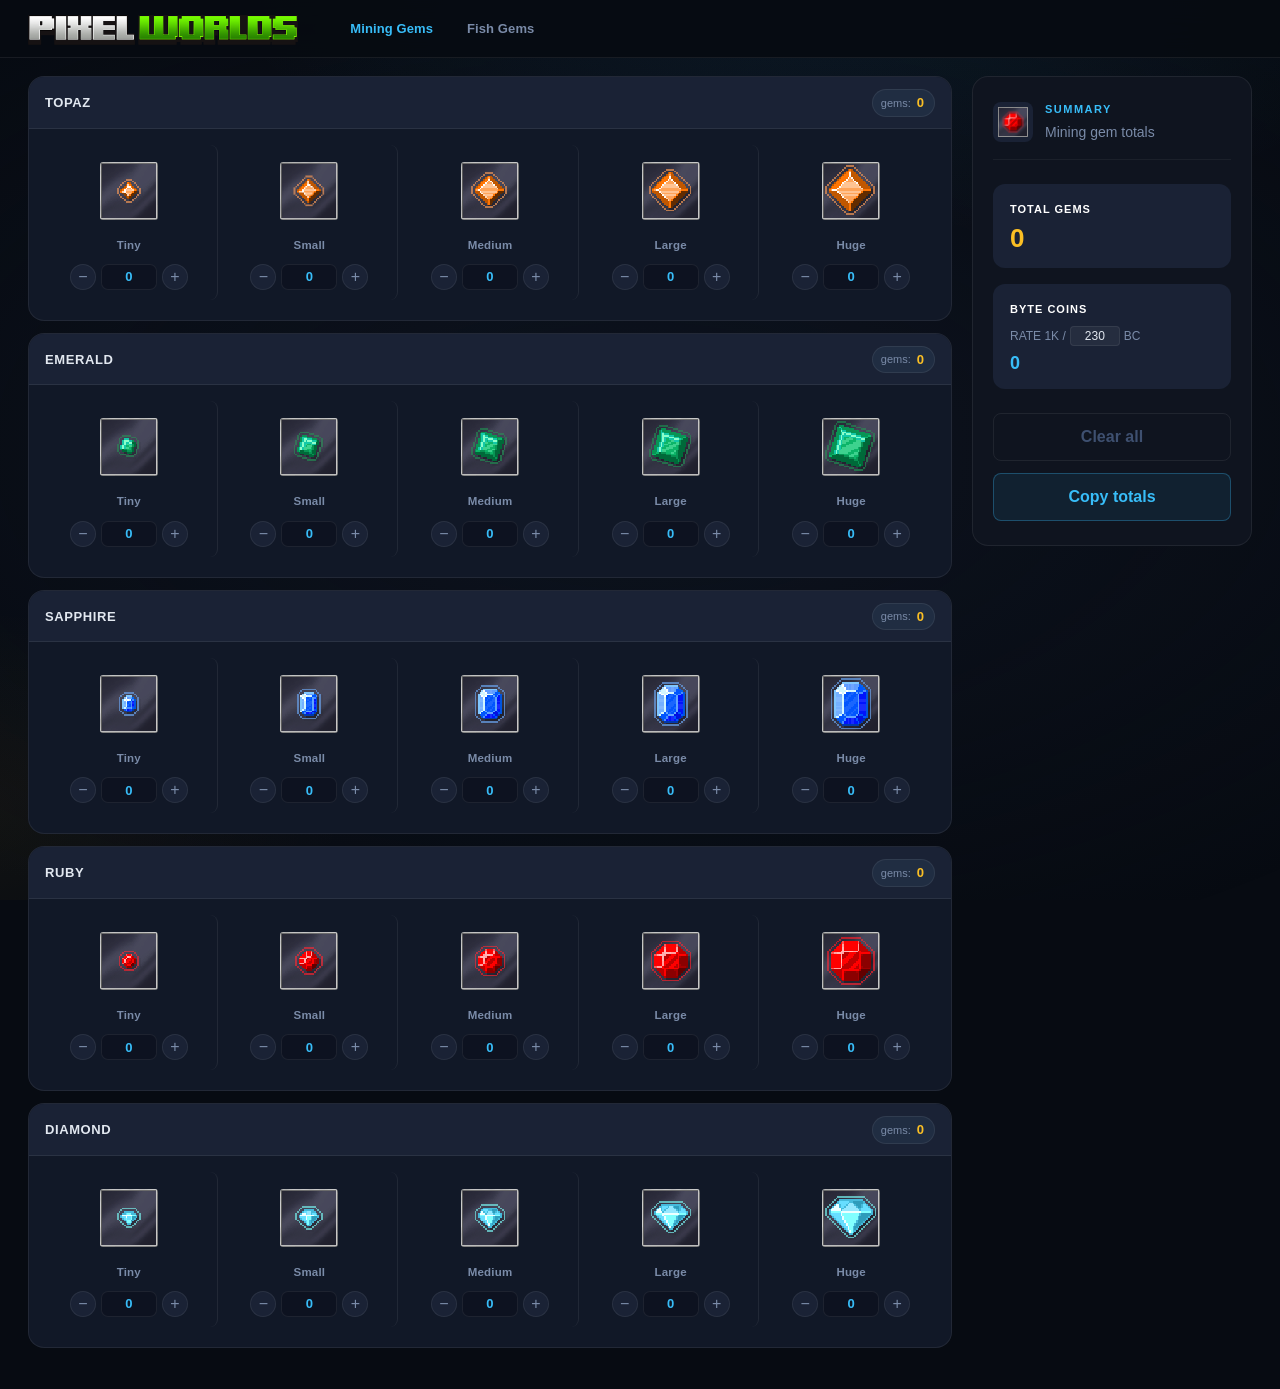
<file: index.html>
<!DOCTYPE html>
<html lang="en">

<head>
  <meta charset="UTF-8" />
  <meta name="viewport" content="width=device-width, initial-scale=1.0" />
  <title>PW Gems Calculator</title>
  <!-- Content Security Policy -->
  <meta http-equiv="Content-Security-Policy"
    content="default-src 'self'; script-src 'self' 'unsafe-inline'; style-src 'self' 'unsafe-inline' https://fonts.googleapis.com; font-src 'self' https://fonts.gstatic.com; img-src 'self' data:; connect-src 'self';">
  <meta name="description" content="Pixel Worlds Gemstone &amp; Fish gems calculator." />
  <link rel="icon" type="image/png" href="favicon.png" />
  <link rel="stylesheet" href="style.css" />
  <link rel="preconnect" href="https://fonts.googleapis.com" />
  <link rel="preconnect" href="https://fonts.gstatic.com" crossorigin />
  <link href="https://fonts.googleapis.com/css2?family=Inter:wght@300;400;500;600;700&display=swap" rel="stylesheet" />
</head>

<body>
  <!-- Page transition overlay -->
  <div id="page-transition" class="page-transition"></div>

  <!-- Background -->
  <div class="bg-overlay"></div>

  <!-- Header -->
  <header class="site-header" id="site-header">
    <div class="header-inner">
      <a href="index.html" class="logo-link">
        <img src="images/logo.png" alt="PW Gems" class="logo" id="logo" / loading="lazy" decoding="async">
      </a>
      <nav class="nav-links">
        <a href="index.html" class="nav-link active" id="nav-mining">Mining Gems</a>
        <a href="fish.html" class="nav-link" id="nav-fish">Fish Gems</a>
      </nav>
    </div>
  </header>

  <!-- Main content -->
  <main class="main-layout">
    <!-- Gem cards grid -->
    <section class="gems-grid" id="gems-grid">

      <!-- Topaz -->
      <div class="gem-card" data-gem="topaz">
        <div class="gem-card-header">
          <h2 class="gem-name">Topaz</h2>
          <div class="gem-total-display">
            <span class="gem-total-label">gems:</span>
            <span class="gem-total-value" id="topaz-total">0</span>
          </div>
        </div>
        <div class="gem-sizes">
          <div class="gem-size-row" data-gem="topaz" data-size="tiny" data-value="3">
            <img src="images/gems/Topaz_(Tiny).png" alt="Topaz Tiny" class="gem-img" / loading="lazy" decoding="async">
            <span class="size-label">Tiny</span>
            <div class="counter-controls">
              <button class="btn-dec" aria-label="Decrease">−</button>
              <input type="number" class="gem-input" value="0" min="0" id="topaz-tiny" />
              <button class="btn-inc" aria-label="Increase">+</button>
            </div>
            <span class="gem-value-label">+<span class="calc-val">0</span></span>
          </div>
          <div class="gem-size-row" data-gem="topaz" data-size="small" data-value="6">
            <img src="images/gems/Topaz_(Small).png" alt="Topaz Small" class="gem-img" / loading="lazy"
              decoding="async">
            <span class="size-label">Small</span>
            <div class="counter-controls">
              <button class="btn-dec" aria-label="Decrease">−</button>
              <input type="number" class="gem-input" value="0" min="0" id="topaz-small" />
              <button class="btn-inc" aria-label="Increase">+</button>
            </div>
            <span class="gem-value-label">+<span class="calc-val">0</span></span>
          </div>
          <div class="gem-size-row" data-gem="topaz" data-size="medium" data-value="12">
            <img src="images/gems/Topaz_(Medium).png" alt="Topaz Medium" class="gem-img" / loading="lazy"
              decoding="async">
            <span class="size-label">Medium</span>
            <div class="counter-controls">
              <button class="btn-dec" aria-label="Decrease">−</button>
              <input type="number" class="gem-input" value="0" min="0" id="topaz-medium" />
              <button class="btn-inc" aria-label="Increase">+</button>
            </div>
            <span class="gem-value-label">+<span class="calc-val">0</span></span>
          </div>
          <div class="gem-size-row" data-gem="topaz" data-size="large" data-value="30">
            <img src="images/gems/Topaz_(Large).png" alt="Topaz Large" class="gem-img" / loading="lazy"
              decoding="async">
            <span class="size-label">Large</span>
            <div class="counter-controls">
              <button class="btn-dec" aria-label="Decrease">−</button>
              <input type="number" class="gem-input" value="0" min="0" id="topaz-large" />
              <button class="btn-inc" aria-label="Increase">+</button>
            </div>
            <span class="gem-value-label">+<span class="calc-val">0</span></span>
          </div>
          <div class="gem-size-row" data-gem="topaz" data-size="huge" data-value="90">
            <img src="images/gems/Topaz_(Huge).png" alt="Topaz Huge" class="gem-img" / loading="lazy" decoding="async">
            <span class="size-label">Huge</span>
            <div class="counter-controls">
              <button class="btn-dec" aria-label="Decrease">−</button>
              <input type="number" class="gem-input" value="0" min="0" id="topaz-huge" />
              <button class="btn-inc" aria-label="Increase">+</button>
            </div>
            <span class="gem-value-label">+<span class="calc-val">0</span></span>
          </div>
        </div>
      </div>

      <!-- Emerald -->
      <div class="gem-card" data-gem="emerald">
        <div class="gem-card-header">
          <h2 class="gem-name">Emerald</h2>
          <div class="gem-total-display">
            <span class="gem-total-label">gems:</span>
            <span class="gem-total-value" id="emerald-total">0</span>
          </div>
        </div>
        <div class="gem-sizes">
          <div class="gem-size-row" data-gem="emerald" data-size="tiny" data-value="5">
            <img src="images/gems/Emerald_(Tiny).png" alt="Emerald Tiny" class="gem-img" / loading="lazy"
              decoding="async">
            <span class="size-label">Tiny</span>
            <div class="counter-controls">
              <button class="btn-dec" aria-label="Decrease">−</button>
              <input type="number" class="gem-input" value="0" min="0" id="emerald-tiny" />
              <button class="btn-inc" aria-label="Increase">+</button>
            </div>
            <span class="gem-value-label">+<span class="calc-val">0</span></span>
          </div>
          <div class="gem-size-row" data-gem="emerald" data-size="small" data-value="10">
            <img src="images/gems/Emerald_(Small).png" alt="Emerald Small" class="gem-img" / loading="lazy"
              decoding="async">
            <span class="size-label">Small</span>
            <div class="counter-controls">
              <button class="btn-dec" aria-label="Decrease">−</button>
              <input type="number" class="gem-input" value="0" min="0" id="emerald-small" />
              <button class="btn-inc" aria-label="Increase">+</button>
            </div>
            <span class="gem-value-label">+<span class="calc-val">0</span></span>
          </div>
          <div class="gem-size-row" data-gem="emerald" data-size="medium" data-value="20">
            <img src="images/gems/Emerald_(Medium).png" alt="Emerald Medium" class="gem-img" / loading="lazy"
              decoding="async">
            <span class="size-label">Medium</span>
            <div class="counter-controls">
              <button class="btn-dec" aria-label="Decrease">−</button>
              <input type="number" class="gem-input" value="0" min="0" id="emerald-medium" />
              <button class="btn-inc" aria-label="Increase">+</button>
            </div>
            <span class="gem-value-label">+<span class="calc-val">0</span></span>
          </div>
          <div class="gem-size-row" data-gem="emerald" data-size="large" data-value="50">
            <img src="images/gems/Emerald_(Large).png" alt="Emerald Large" class="gem-img" / loading="lazy"
              decoding="async">
            <span class="size-label">Large</span>
            <div class="counter-controls">
              <button class="btn-dec" aria-label="Decrease">−</button>
              <input type="number" class="gem-input" value="0" min="0" id="emerald-large" />
              <button class="btn-inc" aria-label="Increase">+</button>
            </div>
            <span class="gem-value-label">+<span class="calc-val">0</span></span>
          </div>
          <div class="gem-size-row" data-gem="emerald" data-size="huge" data-value="100">
            <img src="images/gems/Emerald_(Huge).png" alt="Emerald Huge" class="gem-img" / loading="lazy"
              decoding="async">
            <span class="size-label">Huge</span>
            <div class="counter-controls">
              <button class="btn-dec" aria-label="Decrease">−</button>
              <input type="number" class="gem-input" value="0" min="0" id="emerald-huge" />
              <button class="btn-inc" aria-label="Increase">+</button>
            </div>
            <span class="gem-value-label">+<span class="calc-val">0</span></span>
          </div>
        </div>
      </div>

      <!-- Sapphire -->
      <div class="gem-card" data-gem="sapphire">
        <div class="gem-card-header">
          <h2 class="gem-name">Sapphire</h2>
          <div class="gem-total-display">
            <span class="gem-total-label">gems:</span>
            <span class="gem-total-value" id="sapphire-total">0</span>
          </div>
        </div>
        <div class="gem-sizes">
          <div class="gem-size-row" data-gem="sapphire" data-size="tiny" data-value="10">
            <img src="images/gems/Sapphire_(Tiny).png" alt="Sapphire Tiny" class="gem-img" / loading="lazy"
              decoding="async">
            <span class="size-label">Tiny</span>
            <div class="counter-controls">
              <button class="btn-dec" aria-label="Decrease">−</button>
              <input type="number" class="gem-input" value="0" min="0" id="sapphire-tiny" />
              <button class="btn-inc" aria-label="Increase">+</button>
            </div>
            <span class="gem-value-label">+<span class="calc-val">0</span></span>
          </div>
          <div class="gem-size-row" data-gem="sapphire" data-size="small" data-value="20">
            <img src="images/gems/Sapphire_(Small).png" alt="Sapphire Small" class="gem-img" / loading="lazy"
              decoding="async">
            <span class="size-label">Small</span>
            <div class="counter-controls">
              <button class="btn-dec" aria-label="Decrease">−</button>
              <input type="number" class="gem-input" value="0" min="0" id="sapphire-small" />
              <button class="btn-inc" aria-label="Increase">+</button>
            </div>
            <span class="gem-value-label">+<span class="calc-val">0</span></span>
          </div>
          <div class="gem-size-row" data-gem="sapphire" data-size="medium" data-value="40">
            <img src="images/gems/Sapphire_(Medium).png" alt="Sapphire Medium" class="gem-img" / loading="lazy"
              decoding="async">
            <span class="size-label">Medium</span>
            <div class="counter-controls">
              <button class="btn-dec" aria-label="Decrease">−</button>
              <input type="number" class="gem-input" value="0" min="0" id="sapphire-medium" />
              <button class="btn-inc" aria-label="Increase">+</button>
            </div>
            <span class="gem-value-label">+<span class="calc-val">0</span></span>
          </div>
          <div class="gem-size-row" data-gem="sapphire" data-size="large" data-value="100">
            <img src="images/gems/Sapphire_(Large).png" alt="Sapphire Large" class="gem-img" / loading="lazy"
              decoding="async">
            <span class="size-label">Large</span>
            <div class="counter-controls">
              <button class="btn-dec" aria-label="Decrease">−</button>
              <input type="number" class="gem-input" value="0" min="0" id="sapphire-large" />
              <button class="btn-inc" aria-label="Increase">+</button>
            </div>
            <span class="gem-value-label">+<span class="calc-val">0</span></span>
          </div>
          <div class="gem-size-row" data-gem="sapphire" data-size="huge" data-value="200">
            <img src="images/gems/Sapphire_(Huge).png" alt="Sapphire Huge" class="gem-img" / loading="lazy"
              decoding="async">
            <span class="size-label">Huge</span>
            <div class="counter-controls">
              <button class="btn-dec" aria-label="Decrease">−</button>
              <input type="number" class="gem-input" value="0" min="0" id="sapphire-huge" />
              <button class="btn-inc" aria-label="Increase">+</button>
            </div>
            <span class="gem-value-label">+<span class="calc-val">0</span></span>
          </div>
        </div>
      </div>

      <!-- Ruby -->
      <div class="gem-card" data-gem="ruby">
        <div class="gem-card-header">
          <h2 class="gem-name">Ruby</h2>
          <div class="gem-total-display">
            <span class="gem-total-label">gems:</span>
            <span class="gem-total-value" id="ruby-total">0</span>
          </div>
        </div>
        <div class="gem-sizes">
          <div class="gem-size-row" data-gem="ruby" data-size="tiny" data-value="15">
            <img src="images/gems/Ruby_(Tiny).png" alt="Ruby Tiny" class="gem-img" / loading="lazy" decoding="async">
            <span class="size-label">Tiny</span>
            <div class="counter-controls">
              <button class="btn-dec" aria-label="Decrease">−</button>
              <input type="number" class="gem-input" value="0" min="0" id="ruby-tiny" />
              <button class="btn-inc" aria-label="Increase">+</button>
            </div>
            <span class="gem-value-label">+<span class="calc-val">0</span></span>
          </div>
          <div class="gem-size-row" data-gem="ruby" data-size="small" data-value="30">
            <img src="images/gems/Ruby_(Small).png" alt="Ruby Small" class="gem-img" / loading="lazy" decoding="async">
            <span class="size-label">Small</span>
            <div class="counter-controls">
              <button class="btn-dec" aria-label="Decrease">−</button>
              <input type="number" class="gem-input" value="0" min="0" id="ruby-small" />
              <button class="btn-inc" aria-label="Increase">+</button>
            </div>
            <span class="gem-value-label">+<span class="calc-val">0</span></span>
          </div>
          <div class="gem-size-row" data-gem="ruby" data-size="medium" data-value="60">
            <img src="images/gems/Ruby_(Medium).png" alt="Ruby Medium" class="gem-img" / loading="lazy"
              decoding="async">
            <span class="size-label">Medium</span>
            <div class="counter-controls">
              <button class="btn-dec" aria-label="Decrease">−</button>
              <input type="number" class="gem-input" value="0" min="0" id="ruby-medium" />
              <button class="btn-inc" aria-label="Increase">+</button>
            </div>
            <span class="gem-value-label">+<span class="calc-val">0</span></span>
          </div>
          <div class="gem-size-row" data-gem="ruby" data-size="large" data-value="150">
            <img src="images/gems/Ruby_(Large).png" alt="Ruby Large" class="gem-img" / loading="lazy" decoding="async">
            <span class="size-label">Large</span>
            <div class="counter-controls">
              <button class="btn-dec" aria-label="Decrease">−</button>
              <input type="number" class="gem-input" value="0" min="0" id="ruby-large" />
              <button class="btn-inc" aria-label="Increase">+</button>
            </div>
            <span class="gem-value-label">+<span class="calc-val">0</span></span>
          </div>
          <div class="gem-size-row" data-gem="ruby" data-size="huge" data-value="300">
            <img src="images/gems/Ruby_(Huge).png" alt="Ruby Huge" class="gem-img" / loading="lazy" decoding="async">
            <span class="size-label">Huge</span>
            <div class="counter-controls">
              <button class="btn-dec" aria-label="Decrease">−</button>
              <input type="number" class="gem-input" value="0" min="0" id="ruby-huge" />
              <button class="btn-inc" aria-label="Increase">+</button>
            </div>
            <span class="gem-value-label">+<span class="calc-val">0</span></span>
          </div>
        </div>
      </div>

      <!-- Diamond -->
      <div class="gem-card" data-gem="diamond">
        <div class="gem-card-header">
          <h2 class="gem-name">Diamond</h2>
          <div class="gem-total-display">
            <span class="gem-total-label">gems:</span>
            <span class="gem-total-value" id="diamond-total">0</span>
          </div>
        </div>
        <div class="gem-sizes">
          <div class="gem-size-row" data-gem="diamond" data-size="tiny" data-value="20">
            <img src="images/gems/Diamond_(Tiny).png" alt="Diamond Tiny" class="gem-img" / loading="lazy"
              decoding="async">
            <span class="size-label">Tiny</span>
            <div class="counter-controls">
              <button class="btn-dec" aria-label="Decrease">−</button>
              <input type="number" class="gem-input" value="0" min="0" id="diamond-tiny" />
              <button class="btn-inc" aria-label="Increase">+</button>
            </div>
            <span class="gem-value-label">+<span class="calc-val">0</span></span>
          </div>
          <div class="gem-size-row" data-gem="diamond" data-size="small" data-value="40">
            <img src="images/gems/Diamond_(Small).png" alt="Diamond Small" class="gem-img" / loading="lazy"
              decoding="async">
            <span class="size-label">Small</span>
            <div class="counter-controls">
              <button class="btn-dec" aria-label="Decrease">−</button>
              <input type="number" class="gem-input" value="0" min="0" id="diamond-small" />
              <button class="btn-inc" aria-label="Increase">+</button>
            </div>
            <span class="gem-value-label">+<span class="calc-val">0</span></span>
          </div>
          <div class="gem-size-row" data-gem="diamond" data-size="medium" data-value="80">
            <img src="images/gems/Diamond_(Medium).png" alt="Diamond Medium" class="gem-img" / loading="lazy"
              decoding="async">
            <span class="size-label">Medium</span>
            <div class="counter-controls">
              <button class="btn-dec" aria-label="Decrease">−</button>
              <input type="number" class="gem-input" value="0" min="0" id="diamond-medium" />
              <button class="btn-inc" aria-label="Increase">+</button>
            </div>
            <span class="gem-value-label">+<span class="calc-val">0</span></span>
          </div>
          <div class="gem-size-row" data-gem="diamond" data-size="large" data-value="200">
            <img src="images/gems/Diamond_(Large).png" alt="Diamond Large" class="gem-img" / loading="lazy"
              decoding="async">
            <span class="size-label">Large</span>
            <div class="counter-controls">
              <button class="btn-dec" aria-label="Decrease">−</button>
              <input type="number" class="gem-input" value="0" min="0" id="diamond-large" />
              <button class="btn-inc" aria-label="Increase">+</button>
            </div>
            <span class="gem-value-label">+<span class="calc-val">0</span></span>
          </div>
          <div class="gem-size-row" data-gem="diamond" data-size="huge" data-value="400">
            <img src="images/gems/Diamond_(Huge).png" alt="Diamond Huge" class="gem-img" / loading="lazy"
              decoding="async">
            <span class="size-label">Huge</span>
            <div class="counter-controls">
              <button class="btn-dec" aria-label="Decrease">−</button>
              <input type="number" class="gem-input" value="0" min="0" id="diamond-huge" />
              <button class="btn-inc" aria-label="Increase">+</button>
            </div>
            <span class="gem-value-label">+<span class="calc-val">0</span></span>
          </div>
        </div>
      </div>

    </section>

    <!-- Summary sidebar -->
    <aside class="summary-panel" id="summary-panel">
      <div class="summary-card">
        <div class="summary-header">
          <div class="summary-icon">
            <img src="images/gems/Ruby_(Large).png" style="width: 30px; height: 30px; object-fit: contain;"
              loading="lazy" decoding="async">
          </div>
          <div class="summary-header-text">
            <div class="summary-title">SUMMARY</div>
            <div class="summary-subtitle">Mining gem totals</div>
          </div>
        </div>

        <div class="summary-subcard">
          <div class="subcard-title mb-sm">TOTAL GEMS</div>
          <div class="subcard-value value-gold huge-text" id="mining-total-gems">0</div>
        </div>

        <div class="summary-subcard">
          <div class="subcard-title">BYTE COINS</div>
          <div class="subcard-meta">RATE 1K / <input type="number" id="bc-rate" class="rate-input" value="230" min="0">
            BC</div>
          <div class="subcard-value value-cyan huge-text" id="mining-byte-coins">0</div>
        </div>

        <div class="summary-buttons">
          <button class="btn-block btn-secondary" id="clear-mining-gems">Clear all</button>
          <button class="btn-block btn-primary" id="copy-mining-gems">Copy totals</button>
        </div>
      </div>
    </aside>
  </main>



  <script src="gems.js"></script>
</body>

</html>
</file>
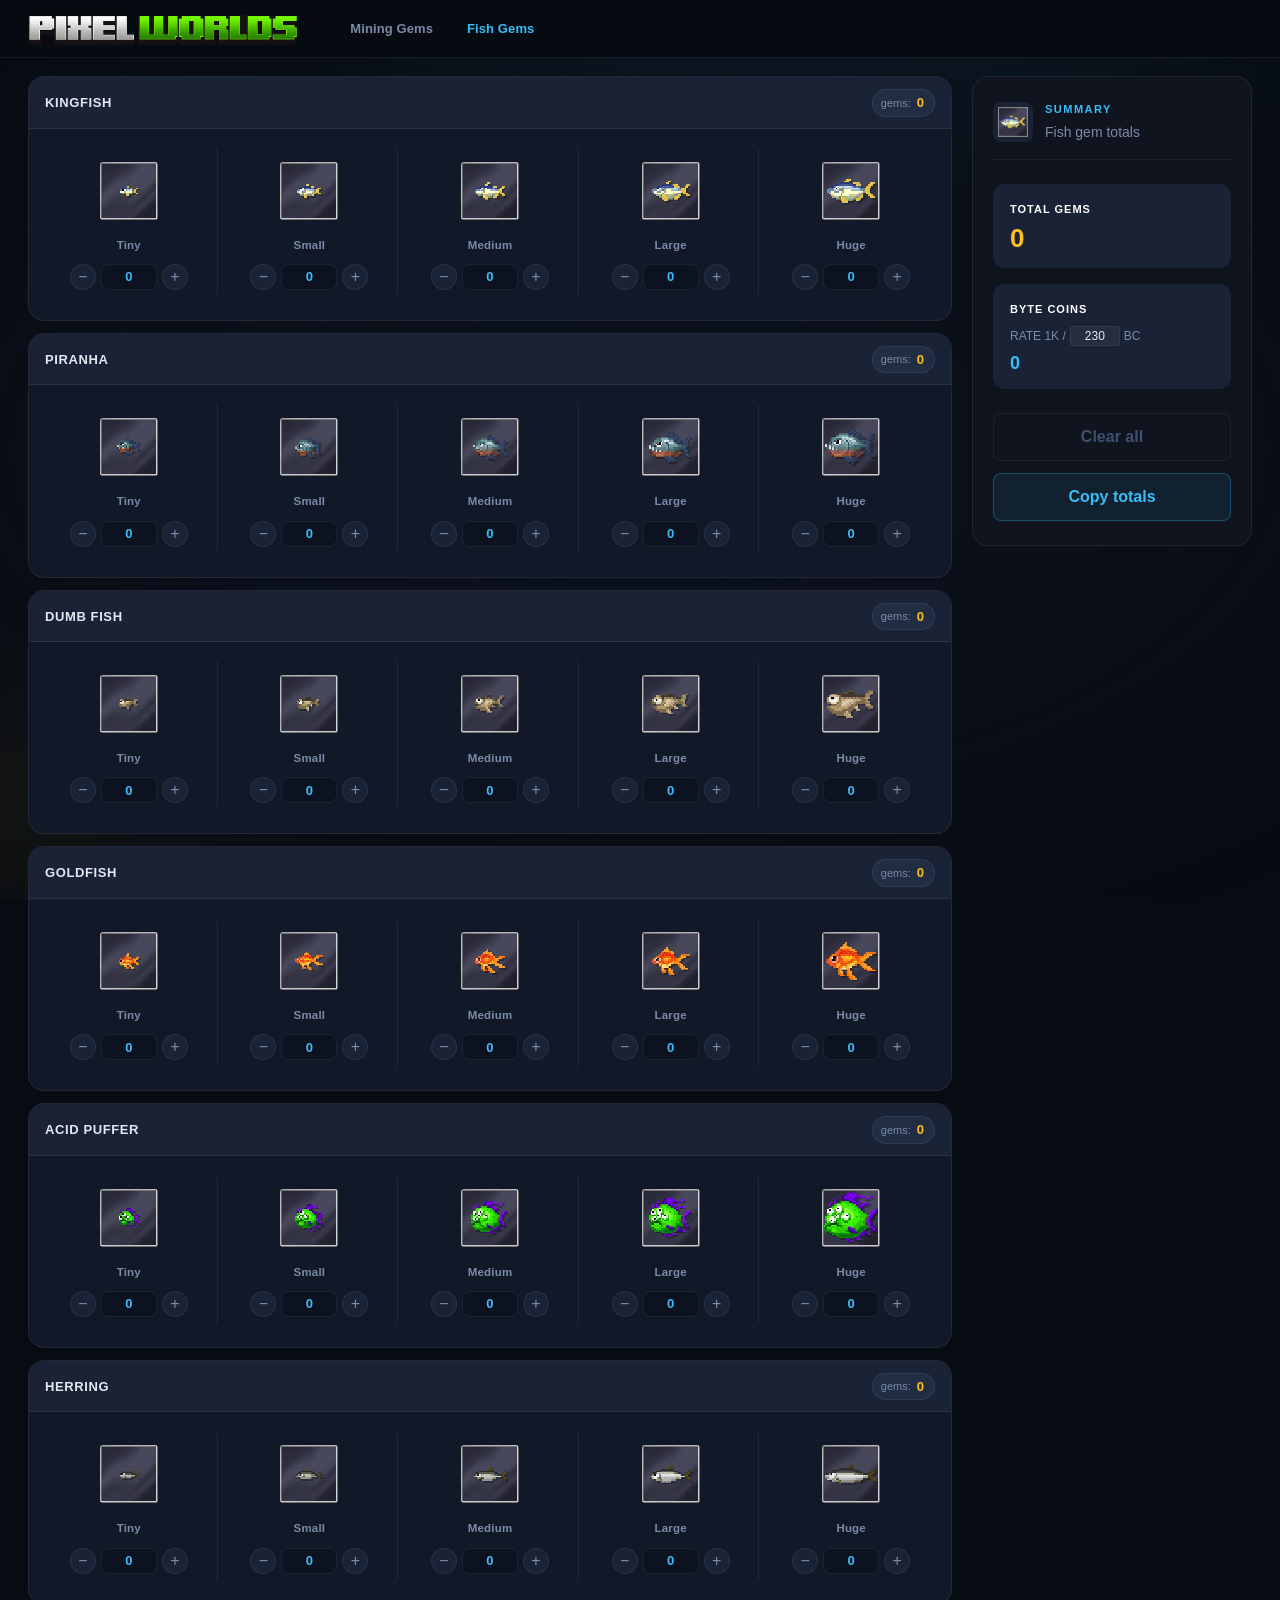
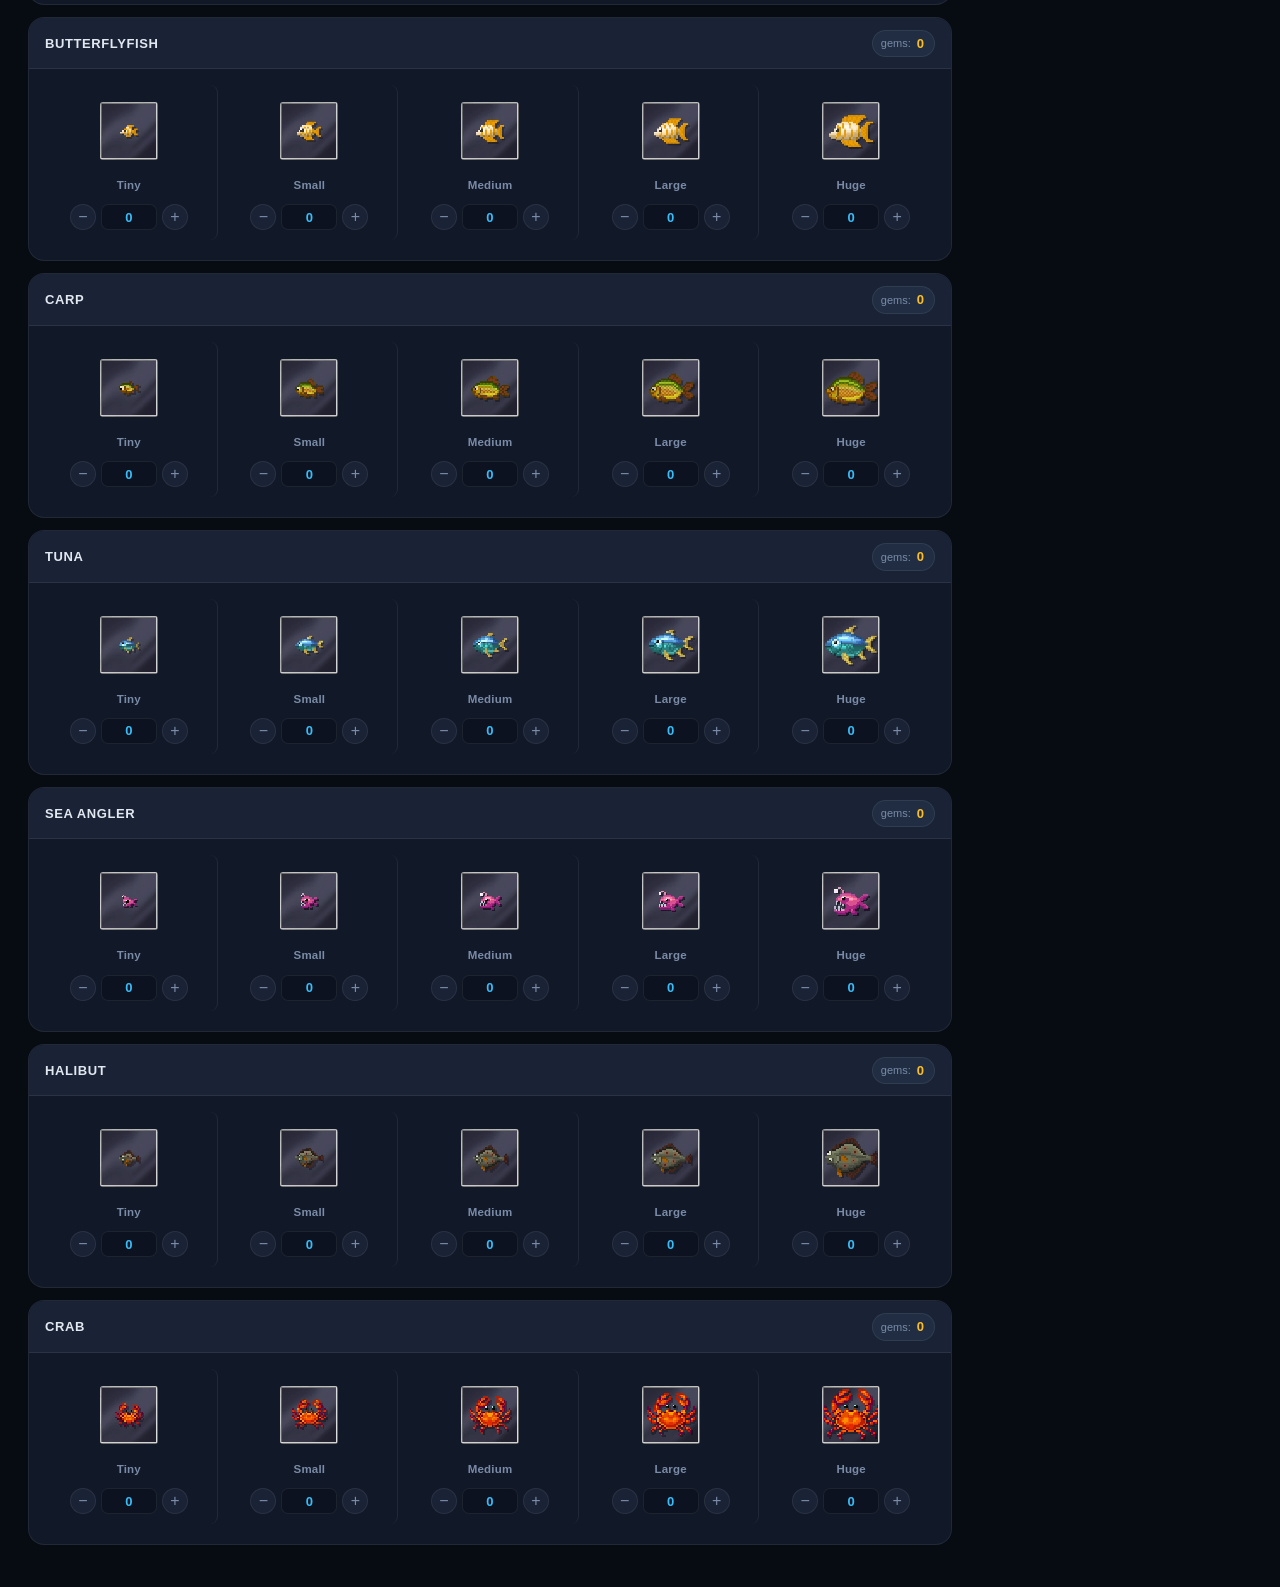
<file: fish.html>
<!DOCTYPE html>
<html lang="en">

<head>
  <meta charset="UTF-8" />
  <meta name="viewport" content="width=device-width, initial-scale=1.0" />
  <title>PW Fish Gems Calculator</title>
  <!-- Content Security Policy -->
  <meta http-equiv="Content-Security-Policy"
    content="default-src 'self'; script-src 'self' 'unsafe-inline'; style-src 'self' 'unsafe-inline' https://fonts.googleapis.com; font-src 'self' https://fonts.gstatic.com; img-src 'self' data:; connect-src 'self';">
  <meta name="description" content="Pixel Worlds Gemstone &amp; Fish gems calculator." />
  <link rel="icon" type="image/png" href="favicon.png" />
  <link rel="stylesheet" href="style.css" />
  <link rel="preconnect" href="https://fonts.googleapis.com" />
  <link rel="preconnect" href="https://fonts.gstatic.com" crossorigin />
  <link href="https://fonts.googleapis.com/css2?family=Inter:wght@300;400;500;600;700&display=swap" rel="stylesheet" />
</head>

<body>
  <!-- Page transition overlay -->
  <div id="page-transition" class="page-transition"></div>

  <!-- Background -->
  <div class="bg-overlay"></div>

  <!-- Header -->
  <header class="site-header" id="site-header">
    <div class="header-inner">
      <a href="index.html" class="logo-link">
        <img src="images/logo.png" alt="PW Gems" class="logo" id="logo" / loading="lazy" decoding="async">
      </a>
      <nav class="nav-links">
        <a href="index.html" class="nav-link" id="nav-mining">Mining Gems</a>
        <a href="fish.html" class="nav-link active" id="nav-fish">Fish Gems</a>
      </nav>
    </div>
  </header>

  <!-- Main content -->
  <main class="main-layout">
    <!-- Fish gem cards grid -->
    <section class="gems-grid" id="gems-grid">

      <!-- Kingfish -->
      <div class="gem-card" data-gem="kingfish">
        <div class="gem-card-header">
          <h2 class="gem-name">Kingfish</h2>
          <div class="gem-total-display">
            <span class="gem-total-label">gems:</span>
            <span class="gem-total-value" id="kingfish-total">0</span>
          </div>
        </div>
        <div class="gem-sizes">
          <div class="gem-size-row" data-gem="kingfish" data-size="tiny" data-value="10">
            <img src="images/fishes/Kingfish_tiny.png" alt="Kingfish Tiny" class="gem-img fish-img" / loading="lazy"
              decoding="async">
            <span class="size-label">Tiny</span>
            <div class="counter-controls">
              <button class="btn-dec" aria-label="Decrease">−</button>
              <input type="number" class="gem-input" value="0" min="0" id="kingfish-tiny" />
              <button class="btn-inc" aria-label="Increase">+</button>
            </div>
            <span class="gem-value-label">+<span class="calc-val">0</span></span>
          </div>
          <div class="gem-size-row" data-gem="kingfish" data-size="small" data-value="40">
            <img src="images/fishes/Kingfish_small.png" alt="Kingfish Small" class="gem-img fish-img" / loading="lazy"
              decoding="async">
            <span class="size-label">Small</span>
            <div class="counter-controls">
              <button class="btn-dec" aria-label="Decrease">−</button>
              <input type="number" class="gem-input" value="0" min="0" id="kingfish-small" />
              <button class="btn-inc" aria-label="Increase">+</button>
            </div>
            <span class="gem-value-label">+<span class="calc-val">0</span></span>
          </div>
          <div class="gem-size-row" data-gem="kingfish" data-size="medium" data-value="70">
            <img src="images/fishes/Kingfish_medium.png" alt="Kingfish Medium" class="gem-img fish-img" / loading="lazy"
              decoding="async">
            <span class="size-label">Medium</span>
            <div class="counter-controls">
              <button class="btn-dec" aria-label="Decrease">−</button>
              <input type="number" class="gem-input" value="0" min="0" id="kingfish-medium" />
              <button class="btn-inc" aria-label="Increase">+</button>
            </div>
            <span class="gem-value-label">+<span class="calc-val">0</span></span>
          </div>
          <div class="gem-size-row" data-gem="kingfish" data-size="large" data-value="100">
            <img src="images/fishes/Kingfish_large.png" alt="Kingfish Large" class="gem-img fish-img" / loading="lazy"
              decoding="async">
            <span class="size-label">Large</span>
            <div class="counter-controls">
              <button class="btn-dec" aria-label="Decrease">−</button>
              <input type="number" class="gem-input" value="0" min="0" id="kingfish-large" />
              <button class="btn-inc" aria-label="Increase">+</button>
            </div>
            <span class="gem-value-label">+<span class="calc-val">0</span></span>
          </div>
          <div class="gem-size-row" data-gem="kingfish" data-size="huge" data-value="300">
            <img src="images/fishes/Kingfish_huge.png" alt="Kingfish Huge" class="gem-img fish-img" / loading="lazy"
              decoding="async">
            <span class="size-label">Huge</span>
            <div class="counter-controls">
              <button class="btn-dec" aria-label="Decrease">−</button>
              <input type="number" class="gem-input" value="0" min="0" id="kingfish-huge" />
              <button class="btn-inc" aria-label="Increase">+</button>
            </div>
            <span class="gem-value-label">+<span class="calc-val">0</span></span>
          </div>
        </div>
      </div>

      <!-- Piranha -->
      <div class="gem-card" data-gem="piranha">
        <div class="gem-card-header">
          <h2 class="gem-name">Piranha</h2>
          <div class="gem-total-display">
            <span class="gem-total-label">gems:</span>
            <span class="gem-total-value" id="piranha-total">0</span>
          </div>
        </div>
        <div class="gem-sizes">
          <div class="gem-size-row" data-gem="piranha" data-size="tiny" data-value="30">
            <img src="images/fishes/Piranha_tiny.png" alt="Piranha Tiny" class="gem-img fish-img" / loading="lazy"
              decoding="async">
            <span class="size-label">Tiny</span>
            <div class="counter-controls">
              <button class="btn-dec" aria-label="Decrease">−</button>
              <input type="number" class="gem-input" value="0" min="0" id="piranha-tiny" />
              <button class="btn-inc" aria-label="Increase">+</button>
            </div>
            <span class="gem-value-label">+<span class="calc-val">0</span></span>
          </div>
          <div class="gem-size-row" data-gem="piranha" data-size="small" data-value="120">
            <img src="images/fishes/Piranha_small.png" alt="Piranha Small" class="gem-img fish-img" / loading="lazy"
              decoding="async">
            <span class="size-label">Small</span>
            <div class="counter-controls">
              <button class="btn-dec" aria-label="Decrease">−</button>
              <input type="number" class="gem-input" value="0" min="0" id="piranha-small" />
              <button class="btn-inc" aria-label="Increase">+</button>
            </div>
            <span class="gem-value-label">+<span class="calc-val">0</span></span>
          </div>
          <div class="gem-size-row" data-gem="piranha" data-size="medium" data-value="210">
            <img src="images/fishes/Piranha_medium.png" alt="Piranha Medium" class="gem-img fish-img" / loading="lazy"
              decoding="async">
            <span class="size-label">Medium</span>
            <div class="counter-controls">
              <button class="btn-dec" aria-label="Decrease">−</button>
              <input type="number" class="gem-input" value="0" min="0" id="piranha-medium" />
              <button class="btn-inc" aria-label="Increase">+</button>
            </div>
            <span class="gem-value-label">+<span class="calc-val">0</span></span>
          </div>
          <div class="gem-size-row" data-gem="piranha" data-size="large" data-value="300">
            <img src="images/fishes/Piranha_large.png" alt="Piranha Large" class="gem-img fish-img" / loading="lazy"
              decoding="async">
            <span class="size-label">Large</span>
            <div class="counter-controls">
              <button class="btn-dec" aria-label="Decrease">−</button>
              <input type="number" class="gem-input" value="0" min="0" id="piranha-large" />
              <button class="btn-inc" aria-label="Increase">+</button>
            </div>
            <span class="gem-value-label">+<span class="calc-val">0</span></span>
          </div>
          <div class="gem-size-row" data-gem="piranha" data-size="huge" data-value="900">
            <img src="images/fishes/Piranha_huge.png" alt="Piranha Huge" class="gem-img fish-img" / loading="lazy"
              decoding="async">
            <span class="size-label">Huge</span>
            <div class="counter-controls">
              <button class="btn-dec" aria-label="Decrease">−</button>
              <input type="number" class="gem-input" value="0" min="0" id="piranha-huge" />
              <button class="btn-inc" aria-label="Increase">+</button>
            </div>
            <span class="gem-value-label">+<span class="calc-val">0</span></span>
          </div>
        </div>
      </div>

      <!-- Dumb Fish -->
      <div class="gem-card" data-gem="dumbfish">
        <div class="gem-card-header">
          <h2 class="gem-name">Dumb Fish</h2>
          <div class="gem-total-display">
            <span class="gem-total-label">gems:</span>
            <span class="gem-total-value" id="dumbfish-total">0</span>
          </div>
        </div>
        <div class="gem-sizes">
          <div class="gem-size-row" data-gem="dumbfish" data-size="tiny" data-value="5">
            <img src="images/fishes/Dumb_Fish_tiny.png" alt="Dumb Fish Tiny" class="gem-img fish-img" / loading="lazy"
              decoding="async">
            <span class="size-label">Tiny</span>
            <div class="counter-controls">
              <button class="btn-dec" aria-label="Decrease">−</button>
              <input type="number" class="gem-input" value="0" min="0" id="dumbfish-tiny" />
              <button class="btn-inc" aria-label="Increase">+</button>
            </div>
            <span class="gem-value-label">+<span class="calc-val">0</span></span>
          </div>
          <div class="gem-size-row" data-gem="dumbfish" data-size="small" data-value="10">
            <img src="images/fishes/Dumb_Fish_small.png" alt="Dumb Fish Small" class="gem-img fish-img" / loading="lazy"
              decoding="async">
            <span class="size-label">Small</span>
            <div class="counter-controls">
              <button class="btn-dec" aria-label="Decrease">−</button>
              <input type="number" class="gem-input" value="0" min="0" id="dumbfish-small" />
              <button class="btn-inc" aria-label="Increase">+</button>
            </div>
            <span class="gem-value-label">+<span class="calc-val">0</span></span>
          </div>
          <div class="gem-size-row" data-gem="dumbfish" data-size="medium" data-value="30">
            <img src="images/fishes/Dumb_Fish_medium.png" alt="Dumb Fish Medium" class="gem-img fish-img" /
              loading="lazy" decoding="async">
            <span class="size-label">Medium</span>
            <div class="counter-controls">
              <button class="btn-dec" aria-label="Decrease">−</button>
              <input type="number" class="gem-input" value="0" min="0" id="dumbfish-medium" />
              <button class="btn-inc" aria-label="Increase">+</button>
            </div>
            <span class="gem-value-label">+<span class="calc-val">0</span></span>
          </div>
          <div class="gem-size-row" data-gem="dumbfish" data-size="large" data-value="50">
            <img src="images/fishes/Dumb_Fish_large.png" alt="Dumb Fish Large" class="gem-img fish-img" / loading="lazy"
              decoding="async">
            <span class="size-label">Large</span>
            <div class="counter-controls">
              <button class="btn-dec" aria-label="Decrease">−</button>
              <input type="number" class="gem-input" value="0" min="0" id="dumbfish-large" />
              <button class="btn-inc" aria-label="Increase">+</button>
            </div>
            <span class="gem-value-label">+<span class="calc-val">0</span></span>
          </div>
          <div class="gem-size-row" data-gem="dumbfish" data-size="huge" data-value="100">
            <img src="images/fishes/Dumb_Fish_huge.png" alt="Dumb Fish Huge" class="gem-img fish-img" / loading="lazy"
              decoding="async">
            <span class="size-label">Huge</span>
            <div class="counter-controls">
              <button class="btn-dec" aria-label="Decrease">−</button>
              <input type="number" class="gem-input" value="0" min="0" id="dumbfish-huge" />
              <button class="btn-inc" aria-label="Increase">+</button>
            </div>
            <span class="gem-value-label">+<span class="calc-val">0</span></span>
          </div>
        </div>
      </div>

      <!-- Goldfish -->
      <div class="gem-card" data-gem="goldfish">
        <div class="gem-card-header">
          <h2 class="gem-name">Goldfish</h2>
          <div class="gem-total-display">
            <span class="gem-total-label">gems:</span>
            <span class="gem-total-value" id="goldfish-total">0</span>
          </div>
        </div>
        <div class="gem-sizes">
          <div class="gem-size-row" data-gem="goldfish" data-size="tiny" data-value="15">
            <img src="images/fishes/Goldfish_tiny.png" alt="Goldfish Tiny" class="gem-img fish-img" / loading="lazy"
              decoding="async">
            <span class="size-label">Tiny</span>
            <div class="counter-controls">
              <button class="btn-dec" aria-label="Decrease">−</button>
              <input type="number" class="gem-input" value="0" min="0" id="goldfish-tiny" />
              <button class="btn-inc" aria-label="Increase">+</button>
            </div>
            <span class="gem-value-label">+<span class="calc-val">0</span></span>
          </div>
          <div class="gem-size-row" data-gem="goldfish" data-size="small" data-value="60">
            <img src="images/fishes/Goldfish_small.png" alt="Goldfish Small" class="gem-img fish-img" / loading="lazy"
              decoding="async">
            <span class="size-label">Small</span>
            <div class="counter-controls">
              <button class="btn-dec" aria-label="Decrease">−</button>
              <input type="number" class="gem-input" value="0" min="0" id="goldfish-small" />
              <button class="btn-inc" aria-label="Increase">+</button>
            </div>
            <span class="gem-value-label">+<span class="calc-val">0</span></span>
          </div>
          <div class="gem-size-row" data-gem="goldfish" data-size="medium" data-value="105">
            <img src="images/fishes/Goldfish_medium.png" alt="Goldfish Medium" class="gem-img fish-img" / loading="lazy"
              decoding="async">
            <span class="size-label">Medium</span>
            <div class="counter-controls">
              <button class="btn-dec" aria-label="Decrease">−</button>
              <input type="number" class="gem-input" value="0" min="0" id="goldfish-medium" />
              <button class="btn-inc" aria-label="Increase">+</button>
            </div>
            <span class="gem-value-label">+<span class="calc-val">0</span></span>
          </div>
          <div class="gem-size-row" data-gem="goldfish" data-size="large" data-value="150">
            <img src="images/fishes/Goldfish_large.png" alt="Goldfish Large" class="gem-img fish-img" / loading="lazy"
              decoding="async">
            <span class="size-label">Large</span>
            <div class="counter-controls">
              <button class="btn-dec" aria-label="Decrease">−</button>
              <input type="number" class="gem-input" value="0" min="0" id="goldfish-large" />
              <button class="btn-inc" aria-label="Increase">+</button>
            </div>
            <span class="gem-value-label">+<span class="calc-val">0</span></span>
          </div>
          <div class="gem-size-row" data-gem="goldfish" data-size="huge" data-value="450">
            <img src="images/fishes/Goldfish_huge.png" alt="Goldfish Huge" class="gem-img fish-img" / loading="lazy"
              decoding="async">
            <span class="size-label">Huge</span>
            <div class="counter-controls">
              <button class="btn-dec" aria-label="Decrease">−</button>
              <input type="number" class="gem-input" value="0" min="0" id="goldfish-huge" />
              <button class="btn-inc" aria-label="Increase">+</button>
            </div>
            <span class="gem-value-label">+<span class="calc-val">0</span></span>
          </div>
        </div>
      </div>

      <!-- Acid Puffer -->
      <div class="gem-card" data-gem="acidpuffer">
        <div class="gem-card-header">
          <h2 class="gem-name">Acid Puffer</h2>
          <div class="gem-total-display">
            <span class="gem-total-label">gems:</span>
            <span class="gem-total-value" id="acidpuffer-total">0</span>
          </div>
        </div>
        <div class="gem-sizes">
          <div class="gem-size-row" data-gem="acidpuffer" data-size="tiny" data-value="80">
            <img src="images/fishes/Acid_Puffer_tiny.png" alt="Acid Puffer Tiny" class="gem-img fish-img" /
              loading="lazy" decoding="async">
            <span class="size-label">Tiny</span>
            <div class="counter-controls">
              <button class="btn-dec" aria-label="Decrease">−</button>
              <input type="number" class="gem-input" value="0" min="0" id="acidpuffer-tiny" />
              <button class="btn-inc" aria-label="Increase">+</button>
            </div>
            <span class="gem-value-label">+<span class="calc-val">0</span></span>
          </div>
          <div class="gem-size-row" data-gem="acidpuffer" data-size="small" data-value="320">
            <img src="images/fishes/Acid_Puffer_small.png" alt="Acid Puffer Small" class="gem-img fish-img" /
              loading="lazy" decoding="async">
            <span class="size-label">Small</span>
            <div class="counter-controls">
              <button class="btn-dec" aria-label="Decrease">−</button>
              <input type="number" class="gem-input" value="0" min="0" id="acidpuffer-small" />
              <button class="btn-inc" aria-label="Increase">+</button>
            </div>
            <span class="gem-value-label">+<span class="calc-val">0</span></span>
          </div>
          <div class="gem-size-row" data-gem="acidpuffer" data-size="medium" data-value="560">
            <img src="images/fishes/Acid_Puffer_medium.png" alt="Acid Puffer Medium" class="gem-img fish-img" /
              loading="lazy" decoding="async">
            <span class="size-label">Medium</span>
            <div class="counter-controls">
              <button class="btn-dec" aria-label="Decrease">−</button>
              <input type="number" class="gem-input" value="0" min="0" id="acidpuffer-medium" />
              <button class="btn-inc" aria-label="Increase">+</button>
            </div>
            <span class="gem-value-label">+<span class="calc-val">0</span></span>
          </div>
          <div class="gem-size-row" data-gem="acidpuffer" data-size="large" data-value="800">
            <img src="images/fishes/Acid_Puffer_large.png" alt="Acid Puffer Large" class="gem-img fish-img" /
              loading="lazy" decoding="async">
            <span class="size-label">Large</span>
            <div class="counter-controls">
              <button class="btn-dec" aria-label="Decrease">−</button>
              <input type="number" class="gem-input" value="0" min="0" id="acidpuffer-large" />
              <button class="btn-inc" aria-label="Increase">+</button>
            </div>
            <span class="gem-value-label">+<span class="calc-val">0</span></span>
          </div>
          <div class="gem-size-row" data-gem="acidpuffer" data-size="huge" data-value="2400">
            <img src="images/fishes/Acid_Puffer_huge.png" alt="Acid Puffer Huge" class="gem-img fish-img" /
              loading="lazy" decoding="async">
            <span class="size-label">Huge</span>
            <div class="counter-controls">
              <button class="btn-dec" aria-label="Decrease">−</button>
              <input type="number" class="gem-input" value="0" min="0" id="acidpuffer-huge" />
              <button class="btn-inc" aria-label="Increase">+</button>
            </div>
            <span class="gem-value-label">+<span class="calc-val">0</span></span>
          </div>
        </div>
      </div>

      <!-- Herring -->
      <div class="gem-card" data-gem="herring">
        <div class="gem-card-header">
          <h2 class="gem-name">Herring</h2>
          <div class="gem-total-display">
            <span class="gem-total-label">gems:</span>
            <span class="gem-total-value" id="herring-total">0</span>
          </div>
        </div>
        <div class="gem-sizes">
          <div class="gem-size-row" data-gem="herring" data-size="tiny" data-value="10">
            <img src="images/fishes/Herring_tiny.png" alt="Herring Tiny" class="gem-img fish-img" / loading="lazy"
              decoding="async">
            <span class="size-label">Tiny</span>
            <div class="counter-controls">
              <button class="btn-dec" aria-label="Decrease">−</button>
              <input type="number" class="gem-input" value="0" min="0" id="herring-tiny" />
              <button class="btn-inc" aria-label="Increase">+</button>
            </div>
            <span class="gem-value-label">+<span class="calc-val">0</span></span>
          </div>
          <div class="gem-size-row" data-gem="herring" data-size="small" data-value="40">
            <img src="images/fishes/Herring_small.png" alt="Herring Small" class="gem-img fish-img" / loading="lazy"
              decoding="async">
            <span class="size-label">Small</span>
            <div class="counter-controls">
              <button class="btn-dec" aria-label="Decrease">−</button>
              <input type="number" class="gem-input" value="0" min="0" id="herring-small" />
              <button class="btn-inc" aria-label="Increase">+</button>
            </div>
            <span class="gem-value-label">+<span class="calc-val">0</span></span>
          </div>
          <div class="gem-size-row" data-gem="herring" data-size="medium" data-value="70">
            <img src="images/fishes/Herring_medium.png" alt="Herring Medium" class="gem-img fish-img" / loading="lazy"
              decoding="async">
            <span class="size-label">Medium</span>
            <div class="counter-controls">
              <button class="btn-dec" aria-label="Decrease">−</button>
              <input type="number" class="gem-input" value="0" min="0" id="herring-medium" />
              <button class="btn-inc" aria-label="Increase">+</button>
            </div>
            <span class="gem-value-label">+<span class="calc-val">0</span></span>
          </div>
          <div class="gem-size-row" data-gem="herring" data-size="large" data-value="100">
            <img src="images/fishes/Herring_large.png" alt="Herring Large" class="gem-img fish-img" / loading="lazy"
              decoding="async">
            <span class="size-label">Large</span>
            <div class="counter-controls">
              <button class="btn-dec" aria-label="Decrease">−</button>
              <input type="number" class="gem-input" value="0" min="0" id="herring-large" />
              <button class="btn-inc" aria-label="Increase">+</button>
            </div>
            <span class="gem-value-label">+<span class="calc-val">0</span></span>
          </div>
          <div class="gem-size-row" data-gem="herring" data-size="huge" data-value="300">
            <img src="images/fishes/Herring_huge.png" alt="Herring Huge" class="gem-img fish-img" / loading="lazy"
              decoding="async">
            <span class="size-label">Huge</span>
            <div class="counter-controls">
              <button class="btn-dec" aria-label="Decrease">−</button>
              <input type="number" class="gem-input" value="0" min="0" id="herring-huge" />
              <button class="btn-inc" aria-label="Increase">+</button>
            </div>
            <span class="gem-value-label">+<span class="calc-val">0</span></span>
          </div>
        </div>
      </div>

      <!-- Butterflyfish -->
      <div class="gem-card" data-gem="butterflyfish">
        <div class="gem-card-header">
          <h2 class="gem-name">Butterflyfish</h2>
          <div class="gem-total-display">
            <span class="gem-total-label">gems:</span>
            <span class="gem-total-value" id="butterflyfish-total">0</span>
          </div>
        </div>
        <div class="gem-sizes">
          <div class="gem-size-row" data-gem="butterflyfish" data-size="tiny" data-value="15">
            <img src="images/fishes/Butterflyfish_tiny.png" alt="Butterflyfish Tiny" class="gem-img fish-img" /
              loading="lazy" decoding="async">
            <span class="size-label">Tiny</span>
            <div class="counter-controls">
              <button class="btn-dec" aria-label="Decrease">−</button>
              <input type="number" class="gem-input" value="0" min="0" id="butterflyfish-tiny" />
              <button class="btn-inc" aria-label="Increase">+</button>
            </div>
            <span class="gem-value-label">+<span class="calc-val">0</span></span>
          </div>
          <div class="gem-size-row" data-gem="butterflyfish" data-size="small" data-value="60">
            <img src="images/fishes/Butterflyfish_small.png" alt="Butterflyfish Small" class="gem-img fish-img" /
              loading="lazy" decoding="async">
            <span class="size-label">Small</span>
            <div class="counter-controls">
              <button class="btn-dec" aria-label="Decrease">−</button>
              <input type="number" class="gem-input" value="0" min="0" id="butterflyfish-small" />
              <button class="btn-inc" aria-label="Increase">+</button>
            </div>
            <span class="gem-value-label">+<span class="calc-val">0</span></span>
          </div>
          <div class="gem-size-row" data-gem="butterflyfish" data-size="medium" data-value="105">
            <img src="images/fishes/Butterflyfish_medium.png" alt="Butterflyfish Medium" class="gem-img fish-img" /
              loading="lazy" decoding="async">
            <span class="size-label">Medium</span>
            <div class="counter-controls">
              <button class="btn-dec" aria-label="Decrease">−</button>
              <input type="number" class="gem-input" value="0" min="0" id="butterflyfish-medium" />
              <button class="btn-inc" aria-label="Increase">+</button>
            </div>
            <span class="gem-value-label">+<span class="calc-val">0</span></span>
          </div>
          <div class="gem-size-row" data-gem="butterflyfish" data-size="large" data-value="150">
            <img src="images/fishes/Butterflyfish_large.png" alt="Butterflyfish Large" class="gem-img fish-img" /
              loading="lazy" decoding="async">
            <span class="size-label">Large</span>
            <div class="counter-controls">
              <button class="btn-dec" aria-label="Decrease">−</button>
              <input type="number" class="gem-input" value="0" min="0" id="butterflyfish-large" />
              <button class="btn-inc" aria-label="Increase">+</button>
            </div>
            <span class="gem-value-label">+<span class="calc-val">0</span></span>
          </div>
          <div class="gem-size-row" data-gem="butterflyfish" data-size="huge" data-value="450">
            <img src="images/fishes/Butterflyfish_huge.png" alt="Butterflyfish Huge" class="gem-img fish-img" /
              loading="lazy" decoding="async">
            <span class="size-label">Huge</span>
            <div class="counter-controls">
              <button class="btn-dec" aria-label="Decrease">−</button>
              <input type="number" class="gem-input" value="0" min="0" id="butterflyfish-huge" />
              <button class="btn-inc" aria-label="Increase">+</button>
            </div>
            <span class="gem-value-label">+<span class="calc-val">0</span></span>
          </div>
        </div>
      </div>

      <!-- Carp -->
      <div class="gem-card" data-gem="carp">
        <div class="gem-card-header">
          <h2 class="gem-name">Carp</h2>
          <div class="gem-total-display">
            <span class="gem-total-label">gems:</span>
            <span class="gem-total-value" id="carp-total">0</span>
          </div>
        </div>
        <div class="gem-sizes">
          <div class="gem-size-row" data-gem="carp" data-size="tiny" data-value="20">
            <img src="images/fishes/Carp_tiny.png" alt="Carp Tiny" class="gem-img fish-img" / loading="lazy"
              decoding="async">
            <span class="size-label">Tiny</span>
            <div class="counter-controls">
              <button class="btn-dec" aria-label="Decrease">−</button>
              <input type="number" class="gem-input" value="0" min="0" id="carp-tiny" />
              <button class="btn-inc" aria-label="Increase">+</button>
            </div>
            <span class="gem-value-label">+<span class="calc-val">0</span></span>
          </div>
          <div class="gem-size-row" data-gem="carp" data-size="small" data-value="80">
            <img src="images/fishes/Carp_small.png" alt="Carp Small" class="gem-img fish-img" / loading="lazy"
              decoding="async">
            <span class="size-label">Small</span>
            <div class="counter-controls">
              <button class="btn-dec" aria-label="Decrease">−</button>
              <input type="number" class="gem-input" value="0" min="0" id="carp-small" />
              <button class="btn-inc" aria-label="Increase">+</button>
            </div>
            <span class="gem-value-label">+<span class="calc-val">0</span></span>
          </div>
          <div class="gem-size-row" data-gem="carp" data-size="medium" data-value="140">
            <img src="images/fishes/Carp_medium.png" alt="Carp Medium" class="gem-img fish-img" / loading="lazy"
              decoding="async">
            <span class="size-label">Medium</span>
            <div class="counter-controls">
              <button class="btn-dec" aria-label="Decrease">−</button>
              <input type="number" class="gem-input" value="0" min="0" id="carp-medium" />
              <button class="btn-inc" aria-label="Increase">+</button>
            </div>
            <span class="gem-value-label">+<span class="calc-val">0</span></span>
          </div>
          <div class="gem-size-row" data-gem="carp" data-size="large" data-value="200">
            <img src="images/fishes/Carp_large.png" alt="Carp Large" class="gem-img fish-img" / loading="lazy"
              decoding="async">
            <span class="size-label">Large</span>
            <div class="counter-controls">
              <button class="btn-dec" aria-label="Decrease">−</button>
              <input type="number" class="gem-input" value="0" min="0" id="carp-large" />
              <button class="btn-inc" aria-label="Increase">+</button>
            </div>
            <span class="gem-value-label">+<span class="calc-val">0</span></span>
          </div>
          <div class="gem-size-row" data-gem="carp" data-size="huge" data-value="600">
            <img src="images/fishes/Carp_huge.png" alt="Carp Huge" class="gem-img fish-img" / loading="lazy"
              decoding="async">
            <span class="size-label">Huge</span>
            <div class="counter-controls">
              <button class="btn-dec" aria-label="Decrease">−</button>
              <input type="number" class="gem-input" value="0" min="0" id="carp-huge" />
              <button class="btn-inc" aria-label="Increase">+</button>
            </div>
            <span class="gem-value-label">+<span class="calc-val">0</span></span>
          </div>
        </div>
      </div>

      <!-- Tuna -->
      <div class="gem-card" data-gem="tuna">
        <div class="gem-card-header">
          <h2 class="gem-name">Tuna</h2>
          <div class="gem-total-display">
            <span class="gem-total-label">gems:</span>
            <span class="gem-total-value" id="tuna-total">0</span>
          </div>
        </div>
        <div class="gem-sizes">
          <div class="gem-size-row" data-gem="tuna" data-size="tiny" data-value="40">
            <img src="images/fishes/Tuna_tiny.png" alt="Tuna Tiny" class="gem-img fish-img" / loading="lazy"
              decoding="async">
            <span class="size-label">Tiny</span>
            <div class="counter-controls">
              <button class="btn-dec" aria-label="Decrease">−</button>
              <input type="number" class="gem-input" value="0" min="0" id="tuna-tiny" />
              <button class="btn-inc" aria-label="Increase">+</button>
            </div>
            <span class="gem-value-label">+<span class="calc-val">0</span></span>
          </div>
          <div class="gem-size-row" data-gem="tuna" data-size="small" data-value="160">
            <img src="images/fishes/Tuna_small.png" alt="Tuna Small" class="gem-img fish-img" / loading="lazy"
              decoding="async">
            <span class="size-label">Small</span>
            <div class="counter-controls">
              <button class="btn-dec" aria-label="Decrease">−</button>
              <input type="number" class="gem-input" value="0" min="0" id="tuna-small" />
              <button class="btn-inc" aria-label="Increase">+</button>
            </div>
            <span class="gem-value-label">+<span class="calc-val">0</span></span>
          </div>
          <div class="gem-size-row" data-gem="tuna" data-size="medium" data-value="280">
            <img src="images/fishes/Tuna_medium.png" alt="Tuna Medium" class="gem-img fish-img" / loading="lazy"
              decoding="async">
            <span class="size-label">Medium</span>
            <div class="counter-controls">
              <button class="btn-dec" aria-label="Decrease">−</button>
              <input type="number" class="gem-input" value="0" min="0" id="tuna-medium" />
              <button class="btn-inc" aria-label="Increase">+</button>
            </div>
            <span class="gem-value-label">+<span class="calc-val">0</span></span>
          </div>
          <div class="gem-size-row" data-gem="tuna" data-size="large" data-value="400">
            <img src="images/fishes/Tuna_large.png" alt="Tuna Large" class="gem-img fish-img" / loading="lazy"
              decoding="async">
            <span class="size-label">Large</span>
            <div class="counter-controls">
              <button class="btn-dec" aria-label="Decrease">−</button>
              <input type="number" class="gem-input" value="0" min="0" id="tuna-large" />
              <button class="btn-inc" aria-label="Increase">+</button>
            </div>
            <span class="gem-value-label">+<span class="calc-val">0</span></span>
          </div>
          <div class="gem-size-row" data-gem="tuna" data-size="huge" data-value="1200">
            <img src="images/fishes/Tuna_huge.png" alt="Tuna Huge" class="gem-img fish-img" / loading="lazy"
              decoding="async">
            <span class="size-label">Huge</span>
            <div class="counter-controls">
              <button class="btn-dec" aria-label="Decrease">−</button>
              <input type="number" class="gem-input" value="0" min="0" id="tuna-huge" />
              <button class="btn-inc" aria-label="Increase">+</button>
            </div>
            <span class="gem-value-label">+<span class="calc-val">0</span></span>
          </div>
        </div>
      </div>

      <!-- Sea Angler -->
      <div class="gem-card" data-gem="seaangler">
        <div class="gem-card-header">
          <h2 class="gem-name">Sea Angler</h2>
          <div class="gem-total-display">
            <span class="gem-total-label">gems:</span>
            <span class="gem-total-value" id="seaangler-total">0</span>
          </div>
        </div>
        <div class="gem-sizes">
          <div class="gem-size-row" data-gem="seaangler" data-size="tiny" data-value="30">
            <img src="images/fishes/SeaAngler_tiny.png" alt="Sea Angler Tiny" class="gem-img fish-img" / loading="lazy"
              decoding="async">
            <span class="size-label">Tiny</span>
            <div class="counter-controls">
              <button class="btn-dec" aria-label="Decrease">−</button>
              <input type="number" class="gem-input" value="0" min="0" id="seaangler-tiny" />
              <button class="btn-inc" aria-label="Increase">+</button>
            </div>
            <span class="gem-value-label">+<span class="calc-val">0</span></span>
          </div>
          <div class="gem-size-row" data-gem="seaangler" data-size="small" data-value="120">
            <img src="images/fishes/SeaAngler_small.png" alt="Sea Angler Small" class="gem-img fish-img" /
              loading="lazy" decoding="async">
            <span class="size-label">Small</span>
            <div class="counter-controls">
              <button class="btn-dec" aria-label="Decrease">−</button>
              <input type="number" class="gem-input" value="0" min="0" id="seaangler-small" />
              <button class="btn-inc" aria-label="Increase">+</button>
            </div>
            <span class="gem-value-label">+<span class="calc-val">0</span></span>
          </div>
          <div class="gem-size-row" data-gem="seaangler" data-size="medium" data-value="210">
            <img src="images/fishes/SeaAngler_medium.png" alt="Sea Angler Medium" class="gem-img fish-img" /
              loading="lazy" decoding="async">
            <span class="size-label">Medium</span>
            <div class="counter-controls">
              <button class="btn-dec" aria-label="Decrease">−</button>
              <input type="number" class="gem-input" value="0" min="0" id="seaangler-medium" />
              <button class="btn-inc" aria-label="Increase">+</button>
            </div>
            <span class="gem-value-label">+<span class="calc-val">0</span></span>
          </div>
          <div class="gem-size-row" data-gem="seaangler" data-size="large" data-value="300">
            <img src="images/fishes/SeaAngler_large.png" alt="Sea Angler Large" class="gem-img fish-img" /
              loading="lazy" decoding="async">
            <span class="size-label">Large</span>
            <div class="counter-controls">
              <button class="btn-dec" aria-label="Decrease">−</button>
              <input type="number" class="gem-input" value="0" min="0" id="seaangler-large" />
              <button class="btn-inc" aria-label="Increase">+</button>
            </div>
            <span class="gem-value-label">+<span class="calc-val">0</span></span>
          </div>
          <div class="gem-size-row" data-gem="seaangler" data-size="huge" data-value="900">
            <img src="images/fishes/SeaAngler_huge.png" alt="Sea Angler Huge" class="gem-img fish-img" / loading="lazy"
              decoding="async">
            <span class="size-label">Huge</span>
            <div class="counter-controls">
              <button class="btn-dec" aria-label="Decrease">−</button>
              <input type="number" class="gem-input" value="0" min="0" id="seaangler-huge" />
              <button class="btn-inc" aria-label="Increase">+</button>
            </div>
            <span class="gem-value-label">+<span class="calc-val">0</span></span>
          </div>
        </div>
      </div>

      <!-- Halibut -->
      <div class="gem-card" data-gem="halibut">
        <div class="gem-card-header">
          <h2 class="gem-name">Halibut</h2>
          <div class="gem-total-display">
            <span class="gem-total-label">gems:</span>
            <span class="gem-total-value" id="halibut-total">0</span>
          </div>
        </div>
        <div class="gem-sizes">
          <div class="gem-size-row" data-gem="halibut" data-size="tiny" data-value="20">
            <img src="images/fishes/Halibut_tiny.png" alt="Halibut Tiny" class="gem-img fish-img" / loading="lazy"
              decoding="async">
            <span class="size-label">Tiny</span>
            <div class="counter-controls">
              <button class="btn-dec" aria-label="Decrease">−</button>
              <input type="number" class="gem-input" value="0" min="0" id="halibut-tiny" />
              <button class="btn-inc" aria-label="Increase">+</button>
            </div>
            <span class="gem-value-label">+<span class="calc-val">0</span></span>
          </div>
          <div class="gem-size-row" data-gem="halibut" data-size="small" data-value="80">
            <img src="images/fishes/Halibut_small.png" alt="Halibut Small" class="gem-img fish-img" / loading="lazy"
              decoding="async">
            <span class="size-label">Small</span>
            <div class="counter-controls">
              <button class="btn-dec" aria-label="Decrease">−</button>
              <input type="number" class="gem-input" value="0" min="0" id="halibut-small" />
              <button class="btn-inc" aria-label="Increase">+</button>
            </div>
            <span class="gem-value-label">+<span class="calc-val">0</span></span>
          </div>
          <div class="gem-size-row" data-gem="halibut" data-size="medium" data-value="140">
            <img src="images/fishes/Halibut_medium.png" alt="Halibut Medium" class="gem-img fish-img" / loading="lazy"
              decoding="async">
            <span class="size-label">Medium</span>
            <div class="counter-controls">
              <button class="btn-dec" aria-label="Decrease">−</button>
              <input type="number" class="gem-input" value="0" min="0" id="halibut-medium" />
              <button class="btn-inc" aria-label="Increase">+</button>
            </div>
            <span class="gem-value-label">+<span class="calc-val">0</span></span>
          </div>
          <div class="gem-size-row" data-gem="halibut" data-size="large" data-value="200">
            <img src="images/fishes/Halibut_large.png" alt="Halibut Large" class="gem-img fish-img" / loading="lazy"
              decoding="async">
            <span class="size-label">Large</span>
            <div class="counter-controls">
              <button class="btn-dec" aria-label="Decrease">−</button>
              <input type="number" class="gem-input" value="0" min="0" id="halibut-large" />
              <button class="btn-inc" aria-label="Increase">+</button>
            </div>
            <span class="gem-value-label">+<span class="calc-val">0</span></span>
          </div>
          <div class="gem-size-row" data-gem="halibut" data-size="huge" data-value="600">
            <img src="images/fishes/Halibut_huge.png" alt="Halibut Huge" class="gem-img fish-img" / loading="lazy"
              decoding="async">
            <span class="size-label">Huge</span>
            <div class="counter-controls">
              <button class="btn-dec" aria-label="Decrease">−</button>
              <input type="number" class="gem-input" value="0" min="0" id="halibut-huge" />
              <button class="btn-inc" aria-label="Increase">+</button>
            </div>
            <span class="gem-value-label">+<span class="calc-val">0</span></span>
          </div>
        </div>
      </div>

      <!-- Crab -->
      <div class="gem-card" data-gem="crab">
        <div class="gem-card-header">
          <h2 class="gem-name">Crab</h2>
          <div class="gem-total-display">
            <span class="gem-total-label">gems:</span>
            <span class="gem-total-value" id="crab-total">0</span>
          </div>
        </div>
        <div class="gem-sizes">
          <div class="gem-size-row" data-gem="crab" data-size="tiny" data-value="150">
            <img src="images/fishes/Crab_tiny.png" alt="Crab Tiny" class="gem-img fish-img" / loading="lazy"
              decoding="async">
            <span class="size-label">Tiny</span>
            <div class="counter-controls">
              <button class="btn-dec" aria-label="Decrease">−</button>
              <input type="number" class="gem-input" value="0" min="0" id="crab-tiny" />
              <button class="btn-inc" aria-label="Increase">+</button>
            </div>
            <span class="gem-value-label">+<span class="calc-val">0</span></span>
          </div>
          <div class="gem-size-row" data-gem="crab" data-size="small" data-value="600">
            <img src="images/fishes/Crab_small.png" alt="Crab Small" class="gem-img fish-img" / loading="lazy"
              decoding="async">
            <span class="size-label">Small</span>
            <div class="counter-controls">
              <button class="btn-dec" aria-label="Decrease">−</button>
              <input type="number" class="gem-input" value="0" min="0" id="crab-small" />
              <button class="btn-inc" aria-label="Increase">+</button>
            </div>
            <span class="gem-value-label">+<span class="calc-val">0</span></span>
          </div>
          <div class="gem-size-row" data-gem="crab" data-size="medium" data-value="1200">
            <img src="images/fishes/Crab_medium.png" alt="Crab Medium" class="gem-img fish-img" / loading="lazy"
              decoding="async">
            <span class="size-label">Medium</span>
            <div class="counter-controls">
              <button class="btn-dec" aria-label="Decrease">−</button>
              <input type="number" class="gem-input" value="0" min="0" id="crab-medium" />
              <button class="btn-inc" aria-label="Increase">+</button>
            </div>
            <span class="gem-value-label">+<span class="calc-val">0</span></span>
          </div>
          <div class="gem-size-row" data-gem="crab" data-size="large" data-value="1800">
            <img src="images/fishes/Crab_large.png" alt="Crab Large" class="gem-img fish-img" / loading="lazy"
              decoding="async">
            <span class="size-label">Large</span>
            <div class="counter-controls">
              <button class="btn-dec" aria-label="Decrease">−</button>
              <input type="number" class="gem-input" value="0" min="0" id="crab-large" />
              <button class="btn-inc" aria-label="Increase">+</button>
            </div>
            <span class="gem-value-label">+<span class="calc-val">0</span></span>
          </div>
          <div class="gem-size-row" data-gem="crab" data-size="huge" data-value="4840">
            <img src="images/fishes/Crab_huge.png" alt="Crab Huge" class="gem-img fish-img" / loading="lazy"
              decoding="async">
            <span class="size-label">Huge</span>
            <div class="counter-controls">
              <button class="btn-dec" aria-label="Decrease">−</button>
              <input type="number" class="gem-input" value="0" min="0" id="crab-huge" />
              <button class="btn-inc" aria-label="Increase">+</button>
            </div>
            <span class="gem-value-label">+<span class="calc-val">0</span></span>
          </div>
        </div>
      </div>

    </section>

    <!-- Summary sidebar -->
    <aside class="summary-panel" id="summary-panel">
      <div class="summary-card">
        <div class="summary-header">
          <div class="summary-icon">
            <img src="images/fishes/Kingfish_huge.png" style="width: 30px; height: 30px; object-fit: contain;"
              loading="lazy" decoding="async">
          </div>
          <div class="summary-header-text">
            <div class="summary-title">SUMMARY</div>
            <div class="summary-subtitle">Fish gem totals</div>
          </div>
        </div>

        <div class="summary-subcard">
          <div class="subcard-title mb-sm">TOTAL GEMS</div>
          <div class="subcard-value value-gold huge-text" id="fish-total-gems">0</div>
        </div>

        <div class="summary-subcard">
          <div class="subcard-title">BYTE COINS</div>
          <div class="subcard-meta">RATE 1K / <input type="number" id="bc-rate" class="rate-input" value="230" min="0">
            BC</div>
          <div class="subcard-value value-cyan huge-text" id="fish-byte-coins">0</div>
        </div>

        <div class="summary-buttons">
          <button class="btn-block btn-secondary" id="clear-fish-gems">Clear all</button>
          <button class="btn-block btn-primary" id="copy-fish-gems">Copy totals</button>
        </div>
      </div>
    </aside>
  </main>



  <script src="fish.js"></script>
</body>

</html>
</file>
<file: style.css>
/* =============================================
   PW Gems Calculator - Global Styles
   Clean, modern dark theme – inspired by pwgem.com
   ============================================= */

*,
*::before,
*::after {
  box-sizing: border-box;
  margin: 0;
  padding: 0;
}

:root {
  --color-bg: #070b12;
  --color-bg2: #0d1220;
  --color-surface: #111827;
  --color-surface2: #1a2235;
  --color-surface3: #202d42;
  --color-border: rgba(255, 255, 255, 0.07);
  --color-border-hover: rgba(99, 210, 255, 0.25);
  --color-text: #e2e8f0;
  --color-text-muted: #7a8ba8;
  --color-text-sub: #3e5070;
  --color-cyan: #38bdf8;
  --color-cyan-dim: rgba(56, 189, 248, 0.12);
  --color-cyan-glow: rgba(56, 189, 248, 0.08);
  --color-gold: #fbbf24;
  --color-gold-dim: rgba(251, 191, 36, 0.12);
  --color-success: #34d399;
  --color-success-dim: rgba(52, 211, 153, 0.12);
  --header-height: 58px;
  --sidebar-width: 280px;
  --card-radius: 16px;
  --transition: 0.18s ease;
}

html {
  scroll-behavior: smooth;
}

body {
  font-family: 'Inter', -apple-system, BlinkMacSystemFont, sans-serif;
  background-color: var(--color-bg);
  color: var(--color-text);
  min-height: 100vh;
  line-height: 1.5;
}

/* =============================================
   Background Ambient
   ============================================= */

.bg-overlay {
  position: fixed;
  inset: 0;
  z-index: 0;
  pointer-events: none;
  background:
    radial-gradient(ellipse 70% 45% at 65% -5%, rgba(56, 189, 248, 0.08) 0%, transparent 70%),
    radial-gradient(ellipse 50% 35% at -5% 90%, rgba(251, 191, 36, 0.05) 0%, transparent 65%),
    radial-gradient(ellipse 80% 60% at 50% 50%, rgba(17, 24, 39, 0.6) 0%, transparent 100%);
}

/* Page transition */
.page-transition {
  position: fixed;
  inset: 0;
  z-index: 9999;
  background: var(--color-bg);
  pointer-events: none;
  opacity: 0;
  transition: opacity 0.3s ease;
}

/* =============================================
   Header
   ============================================= */

.site-header {
  position: sticky;
  top: 0;
  z-index: 100;
  height: var(--header-height);
  background: rgba(7, 11, 18, 0.92);
  backdrop-filter: blur(20px);
  -webkit-backdrop-filter: blur(20px);
  border-bottom: 1px solid var(--color-border);
  display: flex;
  align-items: center;
}

.header-inner {
  width: 100%;
  max-width: 1440px;
  margin: 0 auto;
  padding: 0 28px;
  display: flex;
  align-items: center;
  gap: 36px;
}

.logo-link {
  display: flex;
  align-items: center;
  text-decoration: none;
  flex-shrink: 0;
}

.logo {
  height: 34px;
  width: auto;
  object-fit: contain;
  transition: opacity var(--transition);
}

.logo:hover {
  opacity: 0.8;
}

.logo-fallback {
  font-size: 17px;
  font-weight: 800;
  color: var(--color-cyan);
  letter-spacing: -0.5px;
}

.nav-links {
  display: flex;
  align-items: center;
  gap: 2px;
}

.nav-link {
  display: inline-flex;
  align-items: center;
  gap: 6px;
  padding: 6px 16px;
  border-radius: 8px;
  font-size: 13px;
  font-weight: 600;
  color: var(--color-text-muted);
  text-decoration: none;
  letter-spacing: 0.1px;
  transition: color var(--transition), background var(--transition);
}

.nav-link:hover {
  color: var(--color-cyan);
  background: var(--color-cyan-dim);
}

.nav-link.active {
  color: var(--color-cyan);
}

.nav-link.disabled {
  opacity: 0.35;
  pointer-events: none;
  cursor: default;
}

.soon-badge {
  font-size: 9px;
  font-weight: 700;
  color: var(--color-gold);
  background: var(--color-gold-dim);
  border: 1px solid rgba(251, 191, 36, 0.25);
  padding: 1px 6px;
  border-radius: 100px;
  text-transform: uppercase;
  letter-spacing: 0.6px;
}

/* =============================================
   Main Layout
   ============================================= */

.main-layout {
  position: relative;
  z-index: 1;
  max-width: 1440px;
  margin: 0 auto;
  padding: 18px 28px 41.5px;
  display: grid;
  grid-template-columns: 1fr var(--sidebar-width);
  gap: 20px;
  align-items: start;
}

/* =============================================
   Gem Cards Grid
   ============================================= */

.gems-grid {
  display: grid;
  grid-template-columns: 1fr;
  gap: 12px;
  width: 100%;
}

.gem-card {
  width: 100%;
  min-width: 0;
  background: var(--color-surface);
  border: 1px solid var(--color-border);
  border-radius: var(--card-radius);
  overflow: hidden;
  transition: border-color var(--transition), box-shadow var(--transition);
}

.gem-card:hover {
  border-color: rgba(56, 189, 248, 0.18);
  box-shadow: 0 0 0 1px rgba(56, 189, 248, 0.06), 0 8px 32px rgba(0, 0, 0, 0.3);
}

.gem-card-header {
  display: flex;
  align-items: center;
  justify-content: space-between;
  padding: 12px 16px 11px;
  background: var(--color-surface2);
  border-bottom: 1px solid var(--color-border);
}

.gem-name {
  font-size: 13px;
  font-weight: 700;
  color: var(--color-text);
  text-transform: uppercase;
  letter-spacing: 0.6px;
}

.gem-total-display {
  display: flex;
  align-items: center;
  gap: 6px;
  background: var(--color-surface3);
  border: 1px solid var(--color-border);
  padding: 3px 10px 3px 8px;
  border-radius: 20px;
}

.gem-total-label {
  font-size: 11px;
  color: var(--color-text-muted);
  font-weight: 500;
}

.gem-total-value {
  font-size: 13px;
  font-weight: 700;
  color: var(--color-gold);
  font-variant-numeric: tabular-nums;
  transition: color var(--transition);
}

/* =============================================
   Gem Size Rows
   ============================================= */

.gem-sizes {
  display: flex;
  flex-direction: row;
  justify-content: space-around;
  padding: 16px 12px 20px;
  gap: 4px;
}

.gem-size-row {
  display: flex;
  flex-direction: column;
  align-items: center;
  gap: 10px;
  flex: 1;
  padding: 10px 6px;
  border-right: 1px solid var(--color-border);
  transition: background var(--transition);
  border-radius: 8px;
}

.gem-size-row:last-child {
  border-right: none;
}

.gem-size-row:hover {
  background: rgba(56, 189, 248, 0.04);
}

.gem-img {
  width: 72px;
  height: 72px;
  object-fit: contain;
  image-rendering: pixelated;
  image-rendering: crisp-edges;
  background: transparent;
  border: 1px solid transparent;
  border-radius: 10px;
  padding: 6px;
  transition: border-color var(--transition), background var(--transition);
}

/* On hover, only .fish-img gets border and background */
.gem-size-row:hover .fish-img {
  border-color: rgba(56, 189, 248, 0.3);
  background: rgba(56, 189, 248, 0.06);
}

.fish-img {
  width: 72px;
  height: 72px;
}

.size-label {
  font-size: 11.5px;
  color: var(--color-text-muted);
  font-weight: 600;
  white-space: nowrap;
  text-align: center;
  letter-spacing: 0.2px;
  transition: color var(--transition);
}

.gem-size-row:hover .size-label {
  color: var(--color-cyan);
}

/* =============================================
   Counter Controls
   ============================================= */

.counter-controls {
  display: flex;
  align-items: center;
  gap: 5px;
}

.btn-dec,
.btn-inc {
  width: 26px;
  height: 26px;
  border-radius: 50%;
  border: 1px solid var(--color-border);
  background: var(--color-surface2);
  color: var(--color-text-muted);
  font-size: 16px;
  font-weight: 400;
  line-height: 1;
  cursor: pointer;
  display: flex;
  align-items: center;
  justify-content: center;
  transition: background var(--transition), color var(--transition), border-color var(--transition);
  flex-shrink: 0;
  user-select: none;
}

.btn-dec:hover,
.btn-inc:hover {
  background: var(--color-cyan);
  border-color: var(--color-cyan);
  color: #070b12;
}

.btn-dec:active,
.btn-inc:active {
  transform: scale(0.91);
}

.gem-input {
  width: 56px;
  height: 26px;
  background: var(--color-bg2);
  border: 1px solid var(--color-border);
  border-radius: 7px;
  color: var(--color-cyan);
  font-family: inherit;
  font-size: 13px;
  font-weight: 700;
  text-align: center;
  outline: none;
  transition: border-color var(--transition), box-shadow var(--transition);
  -moz-appearance: textfield;
  appearance: textfield;
}

.gem-input::-webkit-outer-spin-button,
.gem-input::-webkit-inner-spin-button {
  -webkit-appearance: none;
  margin: 0;
}

.gem-input:focus {
  border-color: var(--color-cyan);
  box-shadow: 0 0 0 2px var(--color-cyan-glow);
}

/* Gem value result — hidden in horizontal layout */
.gem-value-label {
  display: none;
}

.calc-val {
  color: inherit;
}

/* =============================================
   Summary Panel (Sidebar)
   ============================================= */

.summary-panel {
  position: fixed;
  top: calc(var(--header-height) + 18px);
  right: 28px;
  width: var(--sidebar-width);
  z-index: 50;
  display: flex;
  flex-direction: column;
}

.summary-card {
  background: #0f141f;
  border: 1px solid var(--color-border);
  border-radius: var(--card-radius);
  padding: 24px 20px;
  display: flex;
  flex-direction: column;
  gap: 16px;
}

/* Header */
.summary-header {
  display: flex;
  align-items: center;
  gap: 12px;
  margin-bottom: 8px;
  padding-bottom: 16px;
  border-bottom: 1px solid rgba(255, 255, 255, 0.05);
}

.summary-icon {
  width: 40px;
  height: 40px;
  background: var(--color-surface2);
  border-radius: 8px;
  display: flex;
  align-items: center;
  justify-content: center;
}

.summary-header-text {
  display: flex;
  flex-direction: column;
  gap: 4px;
}

.summary-title {
  font-size: 11px;
  font-weight: 800;
  color: var(--color-cyan);
  letter-spacing: 1.5px;
  text-transform: uppercase;
}

.summary-subtitle {
  font-size: 14px;
  font-weight: 500;
  color: var(--color-text-muted);
}

/* Subcards */
.summary-subcard {
  background: var(--color-surface2);
  border-radius: 12px;
  padding: 16px;
  display: flex;
  flex-direction: column;
  gap: 8px;
  border: 1px solid transparent;
  transition: border-color var(--transition);
}

.summary-subcard:hover {
  border-color: rgba(255, 255, 255, 0.05);
}

.summary-subcard.flex-row {
  flex-direction: row;
  justify-content: space-between;
  align-items: center;
}

.subcard-left {
  display: flex;
  flex-direction: column;
  gap: 6px;
}

.subcard-title {
  font-size: 11px;
  font-weight: 700;
  color: #ffffff;
  text-transform: uppercase;
  letter-spacing: 1px;
}

.subcard-meta {
  font-size: 12px;
  color: var(--color-text-muted);
  display: flex;
  align-items: center;
  gap: 4px;
}

.subcard-value {
  font-weight: 800;
  font-variant-numeric: tabular-nums;
}

.subcard-value.huge-text {
  font-size: 26px;
  line-height: 1;
}

.subcard-value[class*="value-gold"] {
  color: var(--color-gold);
}

.subcard-value[class*="value-cyan"] {
  font-size: 18px;
  color: var(--color-cyan);
}

.rate-input {
  width: 50px;
  background: rgba(255, 255, 255, 0.05);
  border: 1px solid var(--color-border);
  border-radius: 4px;
  color: var(--color-text);
  font-family: inherit;
  font-size: 12px;
  text-align: center;
  outline: none;
  padding: 2px 4px;
  -moz-appearance: textfield;
  appearance: textfield;
  transition: border-color var(--transition), background-color var(--transition);
}

.rate-input:focus {
  border-color: var(--color-cyan);
  background: rgba(56, 189, 248, 0.08);
}

.rate-input::-webkit-outer-spin-button,
.rate-input::-webkit-inner-spin-button {
  -webkit-appearance: none;
  margin: 0;
}

/* Base Summary Buttons */
.summary-buttons {
  display: flex;
  flex-direction: column;
  gap: 12px;
  margin-top: 8px;
}

.btn-block {
  width: 100%;
  padding: 14px;
  border-radius: 8px;
  font-family: inherit;
  font-size: 16px;
  font-weight: 700;
  border: none;
  cursor: pointer;
  color: #fff;
  transition: transform var(--transition), filter var(--transition);
}

.btn-block:active {
  transform: scale(0.98);
}

.btn-block:hover {
  transform: translateY(-1px);
}

/* Modifiers */
.btn-secondary {
  background: transparent;
  color: var(--color-text-sub);
  border: 1px solid var(--color-border);
  box-shadow: none;
}

.btn-secondary:hover {
  background: rgba(255, 255, 255, 0.05);
  color: var(--color-text);
}

.btn-primary {
  background: rgba(56, 189, 248, 0.08);
  color: var(--color-cyan);
  border: 1px solid rgba(56, 189, 248, 0.3);
  box-shadow: none;
}

.btn-primary:hover {
  background: rgba(56, 189, 248, 0.15);
  border-color: rgba(56, 189, 248, 0.5);
}

.summary-value {
  font-size: 18px;
  font-weight: 800;
  color: var(--color-gold);
  font-variant-numeric: tabular-nums;
  min-width: 40px;
  text-align: right;
  letter-spacing: -0.5px;
}

.summary-sub {
  font-size: 10px;
  color: var(--color-text-sub);
  margin-bottom: 6px;
  display: flex;
  align-items: center;
  gap: 4px;
  flex-wrap: wrap;
}

/* Custom BC rate input inside summary-sub */
.summary-sub .gem-input {
  width: 52px;
  height: 22px;
  font-size: 11px;
  font-weight: 700;
  border-radius: 5px;
  color: var(--color-cyan);
}

/* Copy button */
.copy-btn {
  width: 22px;
  height: 22px;
  border-radius: 5px;
  border: 1px solid var(--color-border);
  background: var(--color-surface2);
  color: var(--color-text-muted);
  cursor: pointer;
  display: flex;
  align-items: center;
  justify-content: center;
  transition: background var(--transition), color var(--transition), border-color var(--transition);
  flex-shrink: 0;
}

.copy-btn:hover {
  background: var(--color-cyan);
  border-color: var(--color-cyan);
  color: #070b12;
}

.copy-btn.copied {
  background: var(--color-success);
  border-color: var(--color-success);
  color: #070b12;
}

/* =============================================
   Toggle Switch (Combined)
   ============================================= */

.combined-title {
  display: flex;
  align-items: center;
  justify-content: space-between;
}

.combine-desc {
  font-size: 11px;
  color: var(--color-text-sub);
  margin-bottom: 10px;
  margin-top: -6px;
}

.combined-hidden {
  display: none;
}

.combined-visible {
  display: block;
}

.toggle-switch {
  position: relative;
  display: inline-flex;
  align-items: center;
  cursor: pointer;
  flex-shrink: 0;
}

.toggle-switch input {
  position: absolute;
  opacity: 0;
  width: 0;
  height: 0;
}

.toggle-slider {
  width: 34px;
  height: 18px;
  background: var(--color-surface3);
  border: 1px solid var(--color-border);
  border-radius: 100px;
  transition: background var(--transition), border-color var(--transition);
  position: relative;
}

.toggle-slider::before {
  content: '';
  position: absolute;
  left: 2px;
  top: 50%;
  transform: translateY(-50%);
  width: 12px;
  height: 12px;
  background: var(--color-text-muted);
  border-radius: 50%;
  transition: left var(--transition), background var(--transition);
}

.toggle-switch input:checked+.toggle-slider {
  background: var(--color-cyan);
  border-color: var(--color-cyan);
}

.toggle-switch input:checked+.toggle-slider::before {
  left: calc(100% - 14px);
  background: white;
}

/* =============================================
   Navigation Card
   ============================================= */

.nav-card .summary-section-title {
  margin-bottom: 8px;
}

.nav-list {
  list-style: none;
  display: flex;
  flex-direction: column;
  gap: 2px;
}

.nav-list-link {
  display: block;
  padding: 6px 10px;
  border-radius: 7px;
  font-size: 13px;
  font-weight: 500;
  color: var(--color-text-muted);
  text-decoration: none;
  transition: color var(--transition), background var(--transition);
}

.nav-list-link:hover {
  color: var(--color-cyan);
  background: var(--color-cyan-dim);
}

.nav-list-link.active {
  color: var(--color-cyan);
  background: var(--color-cyan-dim);
}



/* =============================================
   Animations
   ============================================= */

/* Page Load Animations Removed */

/* Pulse animation removed */

/* =============================================
   Responsive
   ============================================= */

@media (max-width: 960px) {
  .main-layout {
    display: grid;
    grid-template-columns: 1fr;
    padding: 16px 14px 60px;
    gap: 16px;
  }

  .gems-grid {
    display: grid;
    grid-template-columns: 1fr;
    gap: 14px;
    width: 100%;
    order: 1;
  }

  .gem-card {
    width: 100%;
    min-width: 0;
  }

  .summary-panel {
    position: static;
    width: 100%;
    order: 2; /* Put the summary all the way at the bottom on mobile */
  }

  .summary-card {
    padding: 18px 16px;
    gap: 12px;
  }
}

@media (max-width: 768px) {
  .site-header {
    height: 52px;
  }

  .header-inner {
    padding: 0 16px;
    gap: 12px;
    justify-content: space-between;
  }

  .logo {
    height: 20px;
    max-width: 155px;
  }

  .nav-links {
    display: flex;
    align-items: center;
    gap: 8px;
    flex-shrink: 0;
  }

  .nav-link {
    padding: 6px 12px;
    font-size: 12px;
    border-radius: 6px;
    background: rgba(255, 255, 255, 0.04);
    border: 1px solid var(--color-border);
    white-space: nowrap;
  }

  .nav-link.active {
    background: var(--color-cyan-dim);
    border-color: rgba(56, 189, 248, 0.3);
    color: var(--color-cyan);
  }

  .gem-sizes {
    display: flex;
    flex-direction: column;
    padding: 0;
    gap: 0;
    overflow: visible;
  }

  .gem-size-row {
    display: grid;
    grid-template-columns: 34px 1fr auto;
    align-items: center;
    gap: 12px;
    padding: 10px 16px;
    border-right: none;
    border-bottom: 1px solid var(--color-border);
    border-radius: 0;
    width: 100%;
    min-width: 0;
    flex: none;
  }

  .gem-size-row:last-child {
    border-bottom: none;
  }

  .gem-img,
  .fish-img {
    width: 34px;
    height: 34px;
    padding: 2px;
  }

  .size-label {
    font-size: 13.5px;
    font-weight: 600;
    text-align: left;
  }

  .counter-controls {
    display: flex;
    align-items: center;
    gap: 8px;
    justify-content: flex-end;
  }

  .btn-dec,
  .btn-inc {
    width: 32px;
    height: 32px;
    font-size: 16px;
  }

  .gem-input {
    width: 50px;
    height: 32px;
    font-size: 14px;
    text-align: center;
  }
}

@media (max-width: 480px) {
  .site-header {
    height: 48px;
  }

  .main-layout {
    padding: 12px 10px 50px;
  }

  .header-inner {
    padding: 0 10px;
    gap: 8px;
    justify-content: space-between;
  }

  .logo {
    height: 17px;
    max-width: 130px;
  }

  .nav-links {
    gap: 6px;
    flex-shrink: 0;
  }

  .nav-link {
    padding: 5px 9px;
    font-size: 11.5px;
    white-space: nowrap;
  }

  .gem-card-header {
    padding: 10px 14px;
  }

  .gem-name {
    font-size: 12px;
  }

  .gem-size-row {
    padding: 8px 12px;
    gap: 8px;
    grid-template-columns: 30px 1fr auto;
  }

  .gem-img,
  .fish-img {
    width: 30px;
    height: 30px;
  }

  .size-label {
    font-size: 12.5px;
  }

  .btn-dec,
  .btn-inc {
    width: 28px;
    height: 28px;
    font-size: 14px;
  }

  .gem-input {
    width: 44px;
    height: 28px;
    font-size: 13px;
  }

  .summary-card {
    padding: 14px;
  }

  .huge-text {
    font-size: 22px;
  }

  .summary-buttons {
    display: flex;
    flex-direction: row;
    gap: 8px;
  }

  .summary-buttons button {
    flex: 1;
  }
}
</file>
